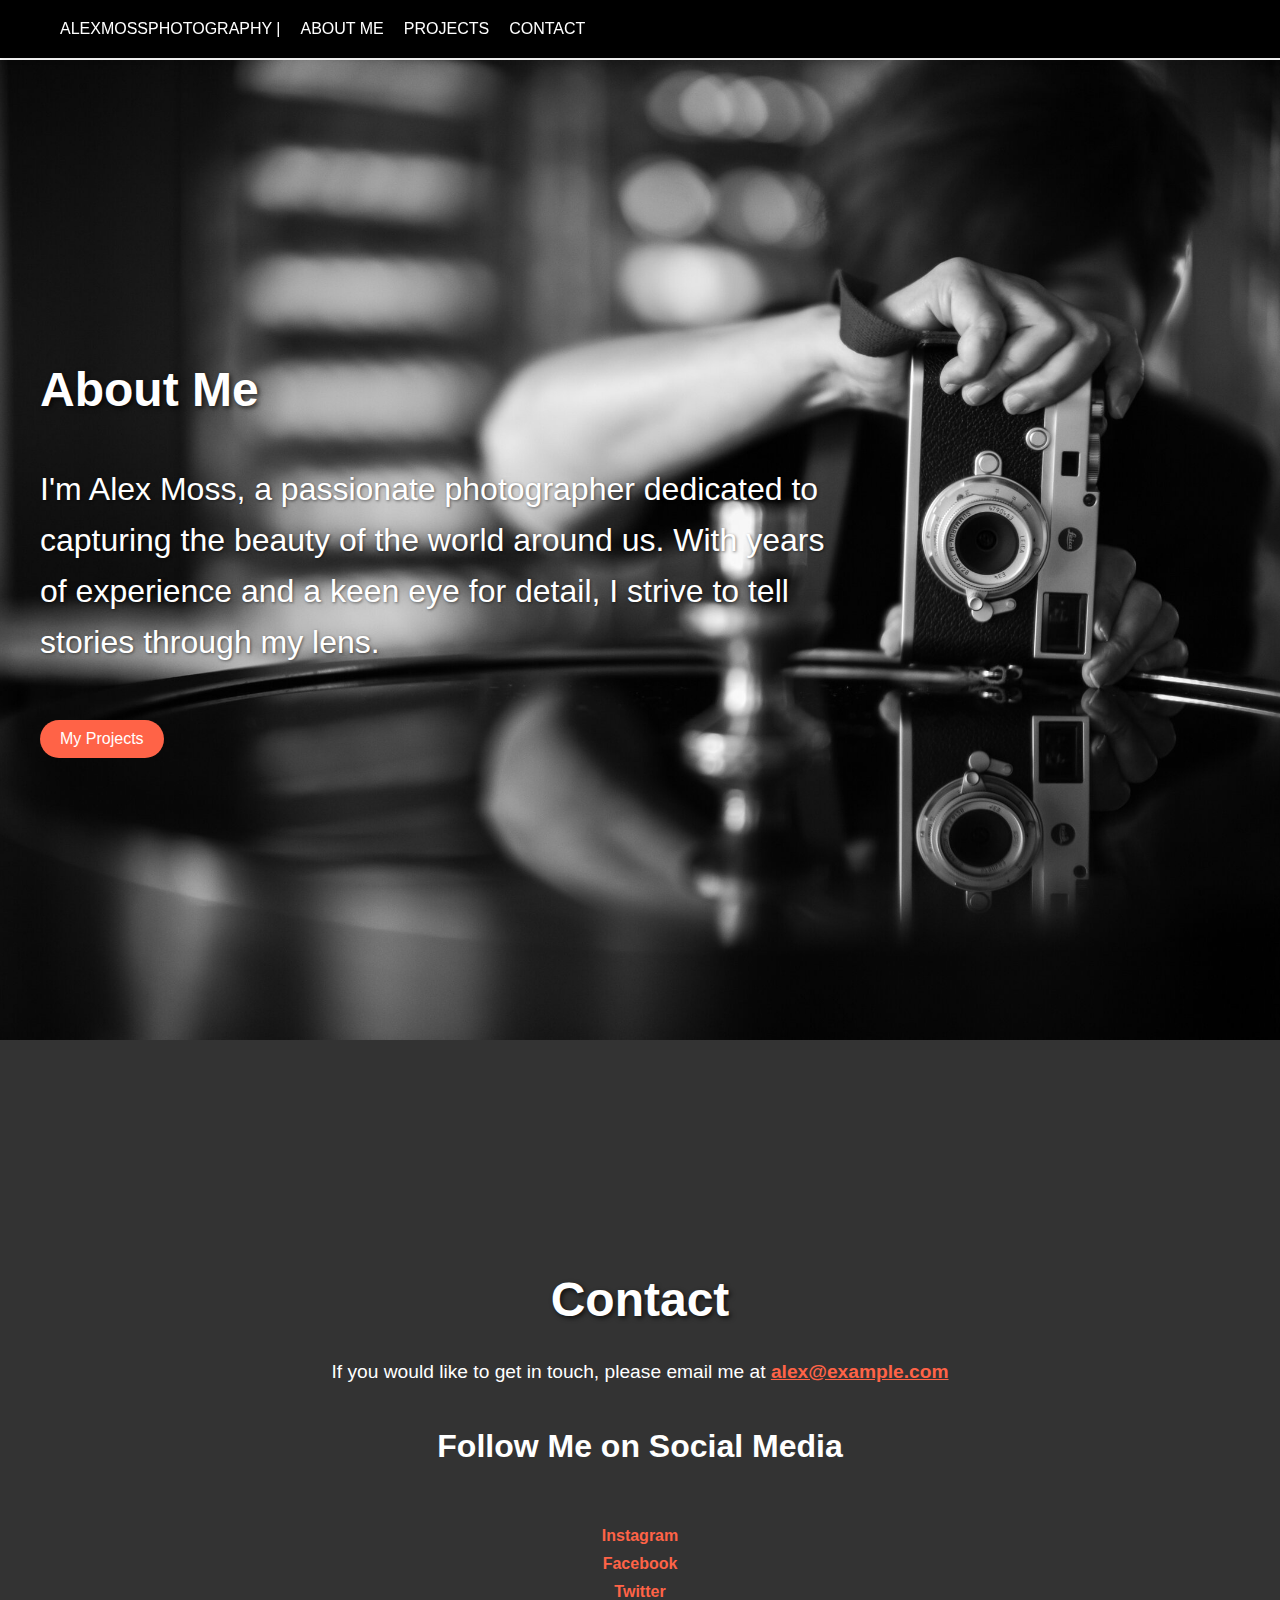
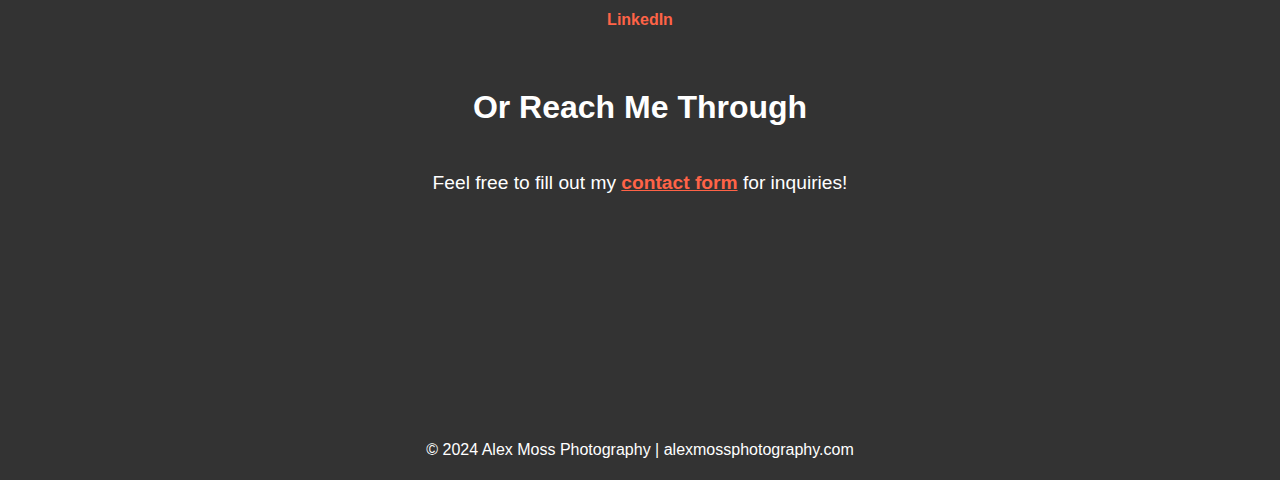
<file: index.html>
<!DOCTYPE html>
<html lang="en">
<head>
    <meta charset="UTF-8">
    <meta name="viewport" content="width=device-width, initial-scale=1.0">
    <title>Alex Moss | Photography Portfolio</title>
    <link rel="stylesheet" href="styles.css">
</head>
<body>

    <header>
        <nav>
            <div class="backcontainer">
                <a>ALEXMOSSPHOTOGRAPHY | </a>
            </div>
            <div class="nav-links">
                <a href="#about">ABOUT ME</a>
                <a href="projects.html">PROJECTS</a>
                <a href="#contact">CONTACT</a>
            </div>
        </nav>
    </header>

    <!-- About Me Section -->
    <section id="about" class="full-page-section about">
        <h2>About Me</h2>
        <p>I'm Alex Moss, a passionate photographer dedicated to capturing the beauty of the world around us. With years of experience and a keen eye for detail, I strive to tell stories through my lens.</p>
        <a href="projects.html" class="button">My Projects</a>
    </section>

    <!-- Contact Section -->
    <section id="contact" class="full-page-section contact">
        <h2>Contact</h2>
        <p>If you would like to get in touch, please email me at <a href="mailto:alex@example.com">alex@example.com</a></p>
        <h3>Follow Me on Social Media</h3>
        <ul class="social-links">
            <li><a href="https://www.instagram.com/alexmoss" target="_blank">Instagram</a></li>
            <li><a href="https://www.facebook.com/alexmossphotography" target="_blank">Facebook</a></li>
            <li><a href="https://twitter.com/alexmoss" target="_blank">Twitter</a></li>
            <li><a href="https://www.linkedin.com/in/alexmoss" target="_blank">LinkedIn</a></li>
        </ul>
        <h3>Or Reach Me Through</h3>
        <p>Feel free to fill out my <a href="contact-form.html">contact form</a> for inquiries!</p>
    </section>

    <footer>
        <p>&copy; 2024 Alex Moss Photography | <a href="https://alexmossphotography.com">alexmossphotography.com</a></p>
    </footer>

</body>
</html>
</file>
<file: styles.css>
body {
    font-family: Arial, sans-serif;
    margin: 0;
    padding-top: 60px;
    color: #333;
    scroll-behavior: smooth; 
}

header {
    position: fixed; 
    top: 0; 
    left: 0; 
    width: 100%; 
    background-color: black; 
    z-index: 1000;
    box-shadow: 0 2px 5px rgba(0, 0, 0, 0.1); 
    padding: 20px 40px; 
    margin: 0; 
    display: flex; 
    justify-content: space-between;
    align-items: center; 
}

nav {
    display: flex; 
    align-items: center;
}

.backcontainer {
    flex: 1; 
}

.back {
    background-color: #ff6347; 
    color: white; 
    padding: 10px 20px; 
    border-radius: 50px; 
    text-decoration: none;
    transition: background-color 0.3s ease;
}

.back:hover {
    background-color: #ff4500; 
    cursor: pointer;
}

.nav-links {
    display: flex; 
    justify-content: flex-end; 
}

nav a {
    color: white; 
    text-decoration: none;
    margin-left: 20px; 
    transition: color 0.3s ease; 
}

nav a:hover {
    color: #ff6347; 
    cursor: pointer;
}

.full-page-section {
    background-color: rgba(0, 0, 0, 0.801);
    min-height: 100vh; 
    display: flex;
    flex-direction: column; 
    justify-content: center;
    align-items: center;
    text-align: center;
    color: white;
    padding-top: 80px; 
}

.about {
    background-image: url('photos/bgphoto.jpg'); 
    background-size: cover;
    background-position: center;
    color: white;
    display: flex; 
    flex-direction: column; 
    align-items: flex-start; 
    padding: 40px; 
    text-align: left; 
}

.about h2 {
    font-size: 3em; 
    margin-bottom: 15px; 
    text-shadow: 2px 2px 5px rgba(0, 0, 0, 0.7); 
}

.about p {
    font-size: 2em; 
    width: 100%; 
    max-width: 800px; 
    line-height: 1.6; 
    text-shadow: 1px 1px 3px rgba(0, 0, 0, 0.5); 
}

.button {
    display: inline-block; 
    background-color: #ff6347; 
    color: #fff; 
    padding: 10px 20px; 
    border-radius: 50px; 
    text-decoration: none; 
    margin-top: 20px; 
    transition: background-color 0.3s ease; 
}

.button:hover {
    background-color: #ff4500;
    cursor: pointer;
}

.landscapes {
    background-image: url('photos/bg_landscape.jpg'); 
    background-size: cover;
    background-position: center;
}

.portraits {
    background-image: url('photos/bg_portrait.jpg'); 
    background-size: cover;
    background-position: center;
}

.events {
    background-image: url('photos/bg_event.jpg');
    background-size: cover;
    background-position: center;
}

h2 {
    color: white;
    margin: 20px 0;
    font-size: 3em; 
    text-shadow: 2px 2px 5px rgba(0, 0, 0, 0.7); 
}

.gallery-grid {
    display: grid;
    grid-template-columns: repeat(auto-fill, minmax(200px, 1fr)); 
    gap: 10px; 
    width: 100%; 
    max-width: 1200px; 
    margin: 0 auto; 
}

.photo {
    position: relative; 
    overflow: hidden; 
    border-radius: 8px; 
    transition: transform 0.3s ease, filter 0.3s ease; 
}

.photo:nth-child(odd) {
    grid-column: span 2; 
    grid-row: span 2; 
}

.photo:nth-child(even) {
    grid-column: span 1; 
    grid-row: span 1; 
}

.photo:hover {
    transform: scale(1.1); 
    filter: brightness(90%); 
    cursor: pointer;
}

.photo img {
    width: 100%; 
    height: auto; 
    display: block; 
}

.contact {
    background-color: #333; 
    color: white; 
    padding: 40px; 
    text-align: center; 
}

.contact h2 {
    font-size: 3em; 
    margin-bottom: 20px; 
    text-shadow: 2px 2px 5px rgba(0, 0, 0, 0.7); 
}

.contact h3 {
    font-size: 2em; 
    margin-top: 30px; 
}

.contact p {
    font-size: 1.2em; 
    line-height: 1.6; 
    margin: 10px 0; 
}

.social-links {
    list-style-type: none; 
    padding: 0; 
    margin: 20px 0; 
}

.social-links li {
    margin: 10px 0; 
}

.social-links a {
    text-decoration: none; 
    color: #ff6347; 
    padding: 10px 20px; 
    border: 2px solid transparent; 
    border-radius: 5px; 
    transition: color 0.3s ease, border-color 0.3s ease; 
}

.social-links a:hover {
    color: white; 
    border-color: #ff6347; 
    background-color: rgba(255, 99, 71, 0.2); 
}

.contact a {
    color: #ff6347; 
    font-weight: bold; 
}

.contact a:hover {
    color: #ff4500; 
    cursor: pointer;
}

footer {
    text-align: center;
    padding: 5px;
    background-color: #333;
    color: #fff;
}

footer a {
    color: #fff;
    text-decoration: none;
}

@media (max-width: 768px) {
    header {
        height: auto; 
    }
    header p {
        font-size: 1.2em; 
    }
    nav {
        padding-right: 10px; 
    }

    .gallery-grid {
        grid-template-columns: 1fr; 
        gap: 10px; 
    }

    .backcontainer {
        font-size: 0.9em; 
    }

    .nav-links a {
        font-size: 1em; 
    }
}

@media (max-width: 480px) {
    header {
        height: auto; 
        padding: 10px; 
    }
    
    header p {
        font-size: 0.6em; 
    }

    .backcontainer {
        font-size: 0.6em; 
    }

    nav a {
        font-size: 0.6em; 
    }

    .button {
        padding: 8px 12px; 
        margin-left: 0; 
    }

    .about p {
        font-size: 1.2em; 
    }
}
</file>
